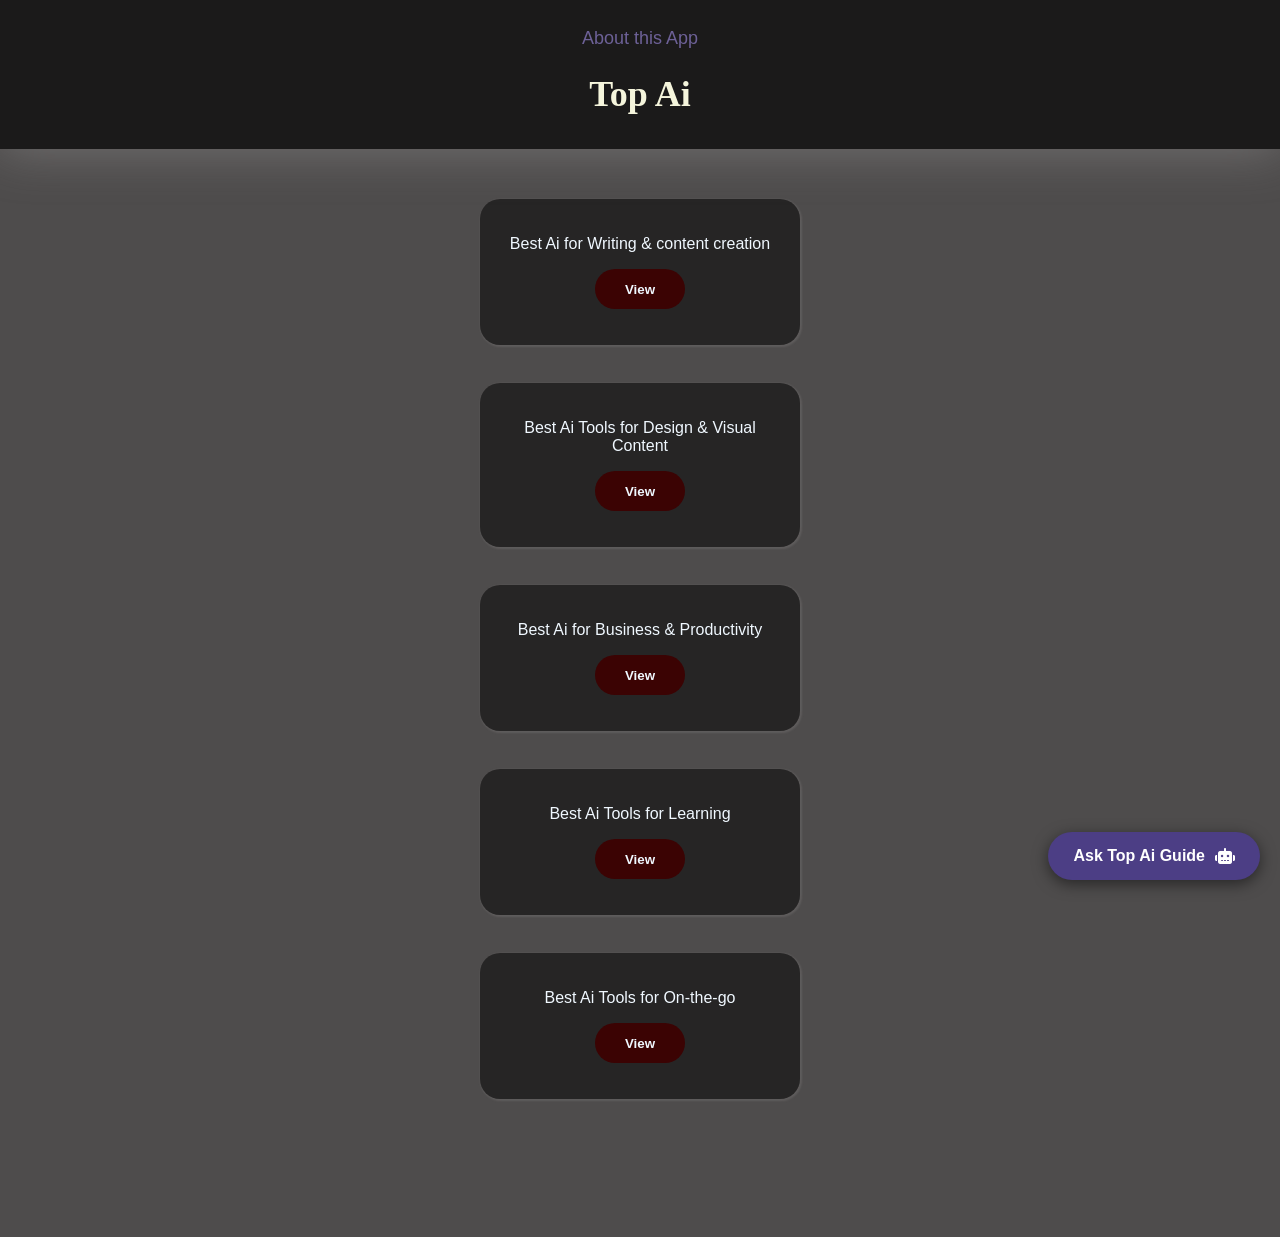
<file: index.html>
<!DOCTYPE html>
<html lang="en">
<head>
    <meta charset="UTF-8">
    <meta name="author" content="Dev.muhammad">
    <meta name="viewport" content="width=device-width, initial-scale=1.0">
    <link rel="icon" type="image/jpg" href="web-icon.jpg">
    <title>Top Ai - Home</title>
    <link rel="stylesheet" href="stle.css">
    <style>
        /* Floating Chat Button for your new Assistant */
        .ai-chat-btn {
            position: fixed;
            bottom: 20px;
            right: 20px;
            background-color: #4c3e85;
            color: white;
            padding: 15px 25px;
            border-radius: 50px;
            text-decoration: none;
            font-weight: bold;
            box-shadow: 0 4px 15px rgba(0,0,0,0.5);
            display: flex;
            align-items: center;
            gap: 10px;
            transition: transform 0.3s ease;
            z-index: 1000;
        }
        header p a {
          text-decoration-line:none;
            text-decoration-color:blue;
        }
        .ai-chat-btn:hover {
            transform: scale(1.1);
            background-color: #5d4ea5;
            color: aqua;
        }
    </style>
</head>
<body>
    <header>
        <p><a href="about.html">About this App</a></p>
        <h1 style="text-align: center;">Top Ai</h1>
    </header>

    <div id="parent">
        <div class="child">
            <p>Best Ai for Writing & content creation</p>
            <p><a href="content_creation.html"><button type="submit">View</button></a></p>
        </div><br>

        <div class="child">
            <p>Best Ai Tools for Design & Visual Content</p>
            <p><a href="design.html"><button type="submit">View</button></a></p>
        </div><br>

        <div class="child">
            <p>Best Ai for Business & Productivity</p>
            <p><a href="business.html"><button type="submit">View</button></a></p>
        </div><br>

        <div class="child">
            <p>Best Ai Tools for Learning</p>
            <p><a href="learning.html"><button type="submit">View</button></a></p>
        </div><br>

        <div class="child">
            <p>Best Ai Tools for On-the-go</p>
            <p><a href="on-the-go.html"><button type="submit">View</button></a></p>
        </div><br>
    </div>

    <!-- Integration: Link to your new Assistant -->
    <a href="ai.html" class="ai-chat-btn">
        <span>Ask Top Ai Guide</span>
        <i class="fas fa-robot"></i>
    </a>

    <!-- Including FontAwesome for the robot icon -->
    <link rel="stylesheet" href="https://cdnjs.cloudflare.com/ajax/libs/font-awesome/6.5.0/css/all.min.css">
<!-- This site is converting visitors into subscribers and customers with https://respond.io --><script id="respondio__widget" src="https://cdn.respond.io/webchat/widget/widget.js?cId=cab8a767fe452cc450cb8e7352e5dc6"></script><!-- https://respond.io -->
</body>
</html>
</file>
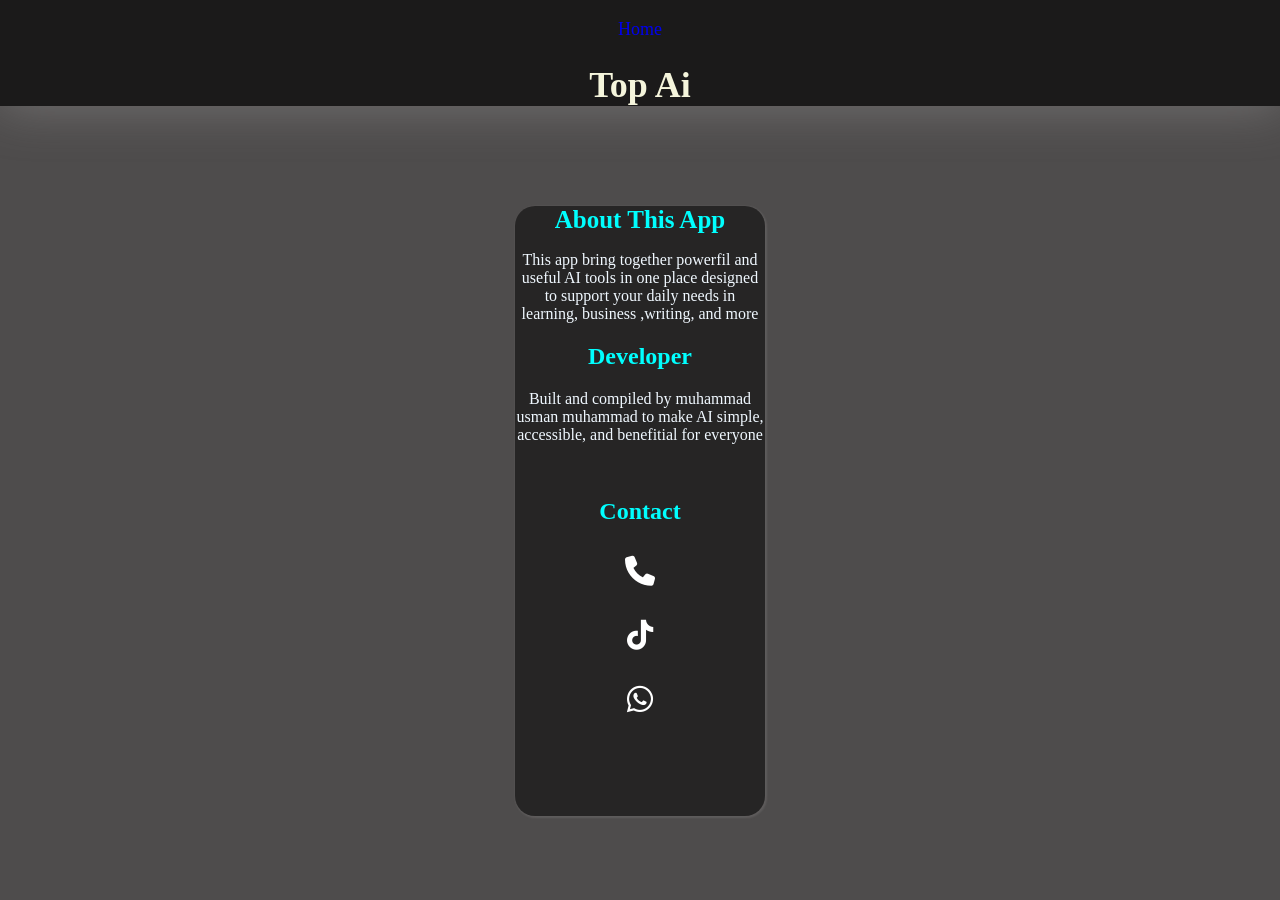
<file: about.html>
<!DOCTYPE html>
<html lang="en">
<head>
    <meta charset="UTF-8">
    <meta name="viewport" content="width=device-width, initial-scale=1.0">
    <title>About</title>
              <link rel="stylesheet" href="https://cdnjs.cloudflare.com/ajax/libs/font-awesome/6.5.0/css/all.min.css">
        <style>
        body{
    background-color: rgba(26, 24, 24, 0.774);
justify-content: center;
margin: 0%;
}
header{
    position: sticky;
    background-color: rgb(27, 26, 26);
    box-shadow:1px 0 50px 1px rgba(173, 172, 172, 0.397);
    color: beige;
    font-family:Matura MT Script Capitals ;
    font-size: 18px;
    text-align: center;
padding-top: 1px;
}
a{
text-decoration-line:none;
    text-decoration-color:blue;
}
a:hover{
    color: brown;
    font-size: 20px;
}

#about{
     margin-top: 100px;
    text-align: center;
    box-shadow: 1px 1px 2px 1px rgba(153, 147, 147, 0.233);
    height: 610px;
    width: 250px;
    border-radius: 20px;
    color: aliceblue;
    background-color: rgba(0, 0, 0, 0.507);
}
    #social a{
      color:white;  
    }
    .p{
     font-size:30px;   
    }
    </style>
</head>
<body>    
  <header>
        <p><a href="index.html">Home</a></p>
        <h1 style="text-align: center;">Top Ai</h1>
    </header>
    <div align="center">
<div id="about">
    <h1 style="font-size: 25px; color: aqua;">About This App</h1>
    <p>
  This app bring together powerfil and useful AI tools in one
  place designed to support your daily needs in learning, business
  ,writing, and more <br>
  <h2 style="color: aqua;">Developer</h2>
  Built and compiled by muhammad usman muhammad to make AI simple,
   accessible, and benefitial for everyone
    </p>
    <br>
<div id="social">
    <h2 style="color: aqua;">Contact</h2>
    <p class="p"><a href="tel:+234 9018914004"><i class="fas fa-phone"></i></a></p>
        <p class="p"><a href="https://www.tiktok.com/@dev.muhammadd?_r=1&_t=ZS-92KlfVjK8Bd"><i class="fab fa-tiktok"></i> </a></p>
    <p class="p"><a href="https://wa.me/+234 9018914004"><i class="fab fa-whatsapp"></i> </a></p>
</div>
</div>
    </div><br><br>
</body>
</html>
</file>
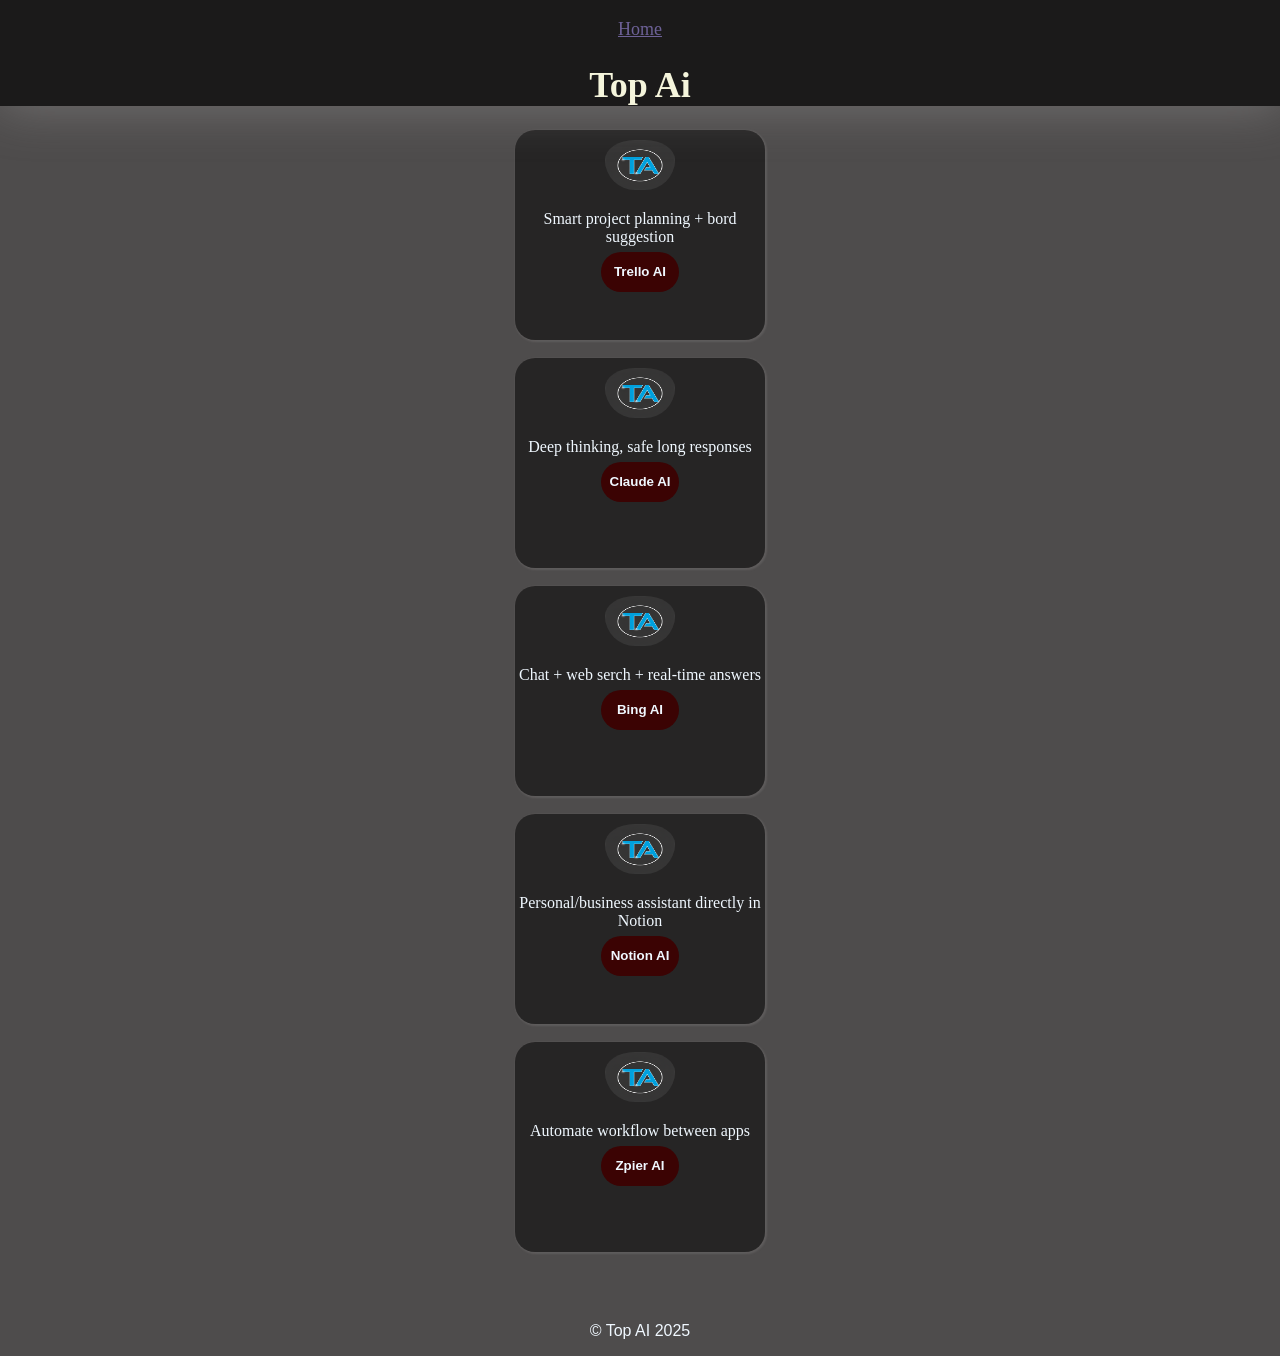
<file: business.html>
<!DOCTYPE html>
<html lang="en">
<head>
    <meta charset="UTF-8">
       <meta name="author" content="Dev.muhammad">
    <meta name="viewport" content="width=device-width, initial-scale=1.0">
    <title>Design</title>
    <style>
       body{
    background-color: rgba(26, 24, 24, 0.774);
justify-content: center;
margin: 0%;
}
header{
    position: sticky;
    background-color: rgb(27, 26, 26);
    box-shadow:1px 0 50px 1px rgba(173, 172, 172, 0.397);
    color: beige;
    font-family:Matura MT Script Capitals ;
    font-size: 18px;
    text-align: center;
padding-top: 1px;
}
header a{
    color: rgb(109, 97, 151);
font-family:Matura MT Script Capitals ;
}
a:hover{
    color: brown;
    font-size: 20px;
}
#parent{
    text-align: center;
    display: flex;
    flex-direction: column;
    justify-content: center;
    align-items: center;

}
.child{
      border-radius: 20px;
    height: 210px;
    width: 250px;
   background-color: rgba(0, 0, 0, 0.507);
     box-shadow: 1px 1px 2px 1px rgba(153, 147, 147, 0.233);
}
img{
    padding-top: 10px;
    width: 70px;
    height: 50px;
    border-radius: 30px;
}
button{
    border-style: none;
    margin-top: -25px;
    height: 40px;
    width: 78px;
    border-radius: 20px;
    background-color: rgb(59, 3, 3);
    color: aliceblue;
font-weight: bold;
}
button:hover{
     width: 80px;
    box-shadow: 1px 1px 1px 1px rgba(233, 230, 230, 0.137);
    cursor: pointer;
}
p{
    color: aliceblue;
    font-family: arial black;
}
    </style>
</head>
<body>
        <header>
        <p><a href="index.html">Home</a></p>
        <h1 style="text-align: center;">Top Ai</h1>
    </header>
    <div id="parent">
        <div class="child">
            <img src="web-icon.jpg" alt="img">
                        <p>Smart project planning + bord suggestion</p>
            <p><a href="https://trello.com"><button type="submit">Trello AI</button></a></p>
        </div><br>
    
            <div class="child">
            <img src="web-icon.jpg" alt="img">
                        <p>Deep thinking, safe long responses</p>
            <p><a href="https://anthropic.com/claude"><button type="submit">Claude AI</button></a></p>
        </div><br>

            <div class="child">
            <img src="web-icon.jpg" alt="img">
             <p>Chat + web serch + real-time answers</p>
            <p><a href="https://www.bing.com/new"><button type="submit">Bing AI</button></a></p>
        </div><br>

            <div class="child">
            <img src="web-icon.jpg" alt="img">
             <p>Personal/business assistant directly in Notion</p>
            <p><a href="https://www.notion.so/ai"><button type="submit">Notion AI</button></a></p>
        </div><br>

            <div class="child">
            <img src="web-icon.jpg" alt="img">
             <p>Automate workflow between apps</p>
            <p><a href="https://zapier.com"><button type="submit">Zpier AI</button></a></p>
        </div><br><br>
    </div><br>
    <p style="text-align: center; font-family: arial;">&copy; Top AI 2025</p>
</body>
</html>
</file>
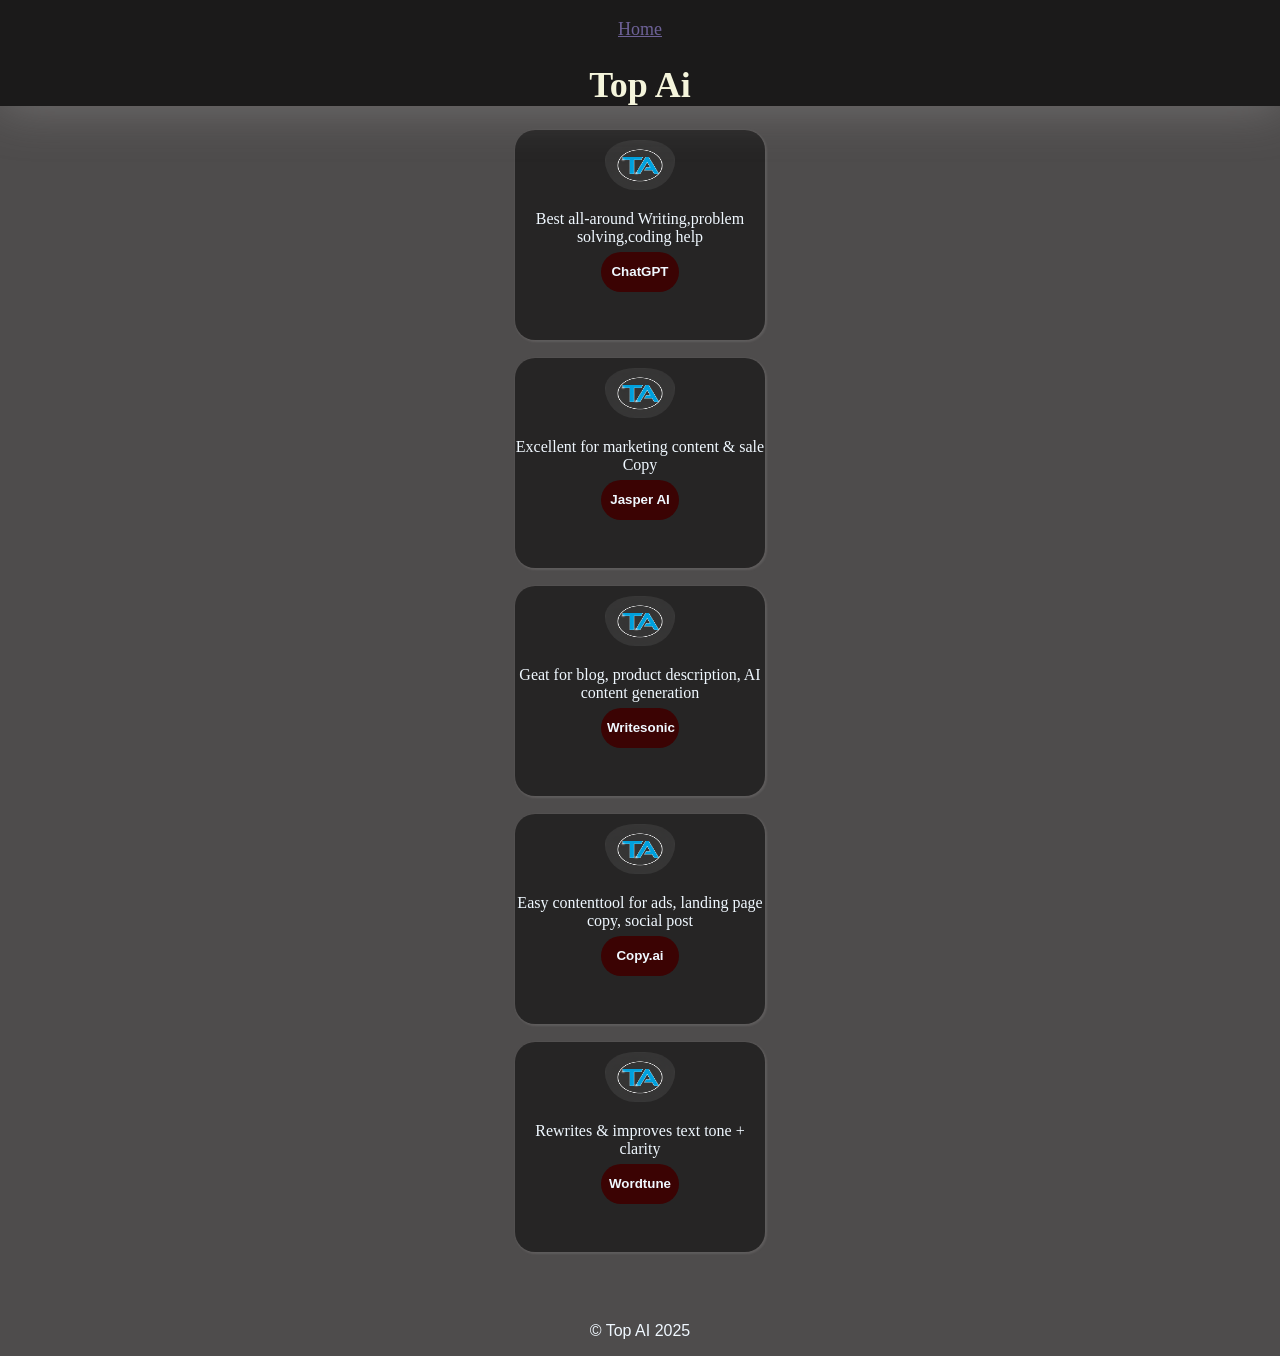
<file: content_creation.html>
<!DOCTYPE html>
<html lang="en">
<head>
    <meta charset="UTF-8">
       <meta name="author" content="Dev.muhammad">
    <meta name="viewport" content="width=device-width, initial-scale=1.0">
    <title>content</title>
    <style>
        body{
    background-color: rgba(26, 24, 24, 0.774);
justify-content: center;
margin: 0%;
}
header{
    position: sticky;
    background-color: rgb(27, 26, 26);
    box-shadow:1px 0 50px 1px rgba(173, 172, 172, 0.397);
    color: beige;
    font-family:Matura MT Script Capitals ;
    font-size: 18px;
    text-align: center;
padding-top: 1px;
}
header a{
    color: rgb(109, 97, 151);
font-family:Matura MT Script Capitals ;
}
a:hover{
    color: brown;
    font-size: 20px;
}
#parent{
    text-align: center;
    display: flex;
    flex-direction: column;
    justify-content: center;
    align-items: center;

}
.child{
      border-radius: 20px;
    height: 210px;
    width: 250px;
   background-color: rgba(0, 0, 0, 0.507);
     box-shadow: 1px 1px 2px 1px rgba(153, 147, 147, 0.233);
}
img{
    padding-top: 10px;
    width: 70px;
    height: 50px;
    border-radius: 30px;
}
button{
    border-style: none;
    margin-top: -25px;
    height: 40px;
    width: 78px;
    border-radius: 20px;
    background-color: rgb(59, 3, 3);
    color: aliceblue;
font-weight: bold;
}
button:hover{
     width: 80px;
    box-shadow: 1px 1px 1px 1px rgba(233, 230, 230, 0.137);
    cursor: pointer;
}
p{
    color: aliceblue;
    font-family: arial black;
}
    </style>
</head>
<body>
    <header>
    <p><a href="index.html">Home</a></p>
        <h1 style="text-align: center;">Top Ai</h1>
    </header>

    <div id="parent">
        <div class="child">
            <img src="web-icon.jpg" alt="img">
                        <p>Best all-around Writing,problem solving,coding help</p>
            <p><a href="https://chat.openai.com"><button type="submit">ChatGPT</button></a></p>
        </div><br>
    
            <div class="child">
            <img src="web-icon.jpg" alt="img">
                        <p>Excellent for marketing content & sale Copy</p>
            <p><a href="https://www.jasper.ai"><button type="submit">Jasper AI</button></a></p>
        </div><br>

            <div class="child">
            <img src="web-icon.jpg" alt="img">
             <p>Geat for blog, product description, AI content generation</p>
            <p><a href="https://www.writesonic.com"><button type="submit">Writesonic</button></a></p>
        </div><br>

            <div class="child">
            <img src="web-icon.jpg" alt="img">
             <p>Easy contenttool for ads, landing page copy, social post</p>
            <p><a href="https://www.copy.ai"><button type="submit">Copy.ai</button></a></p>
        </div><br>

            <div class="child">
            <img src="web-icon.jpg" alt="img">
             <p>Rewrites & improves text tone + clarity</p>
            <p><a href="https://www.wordtune.com"><button type="submit">Wordtune</button></a></p>
        </div><br><br>
    </div><br>
    <p style="text-align: center; font-family: arial;">&copy; Top AI 2025</p>
</body>
</html>
</file>
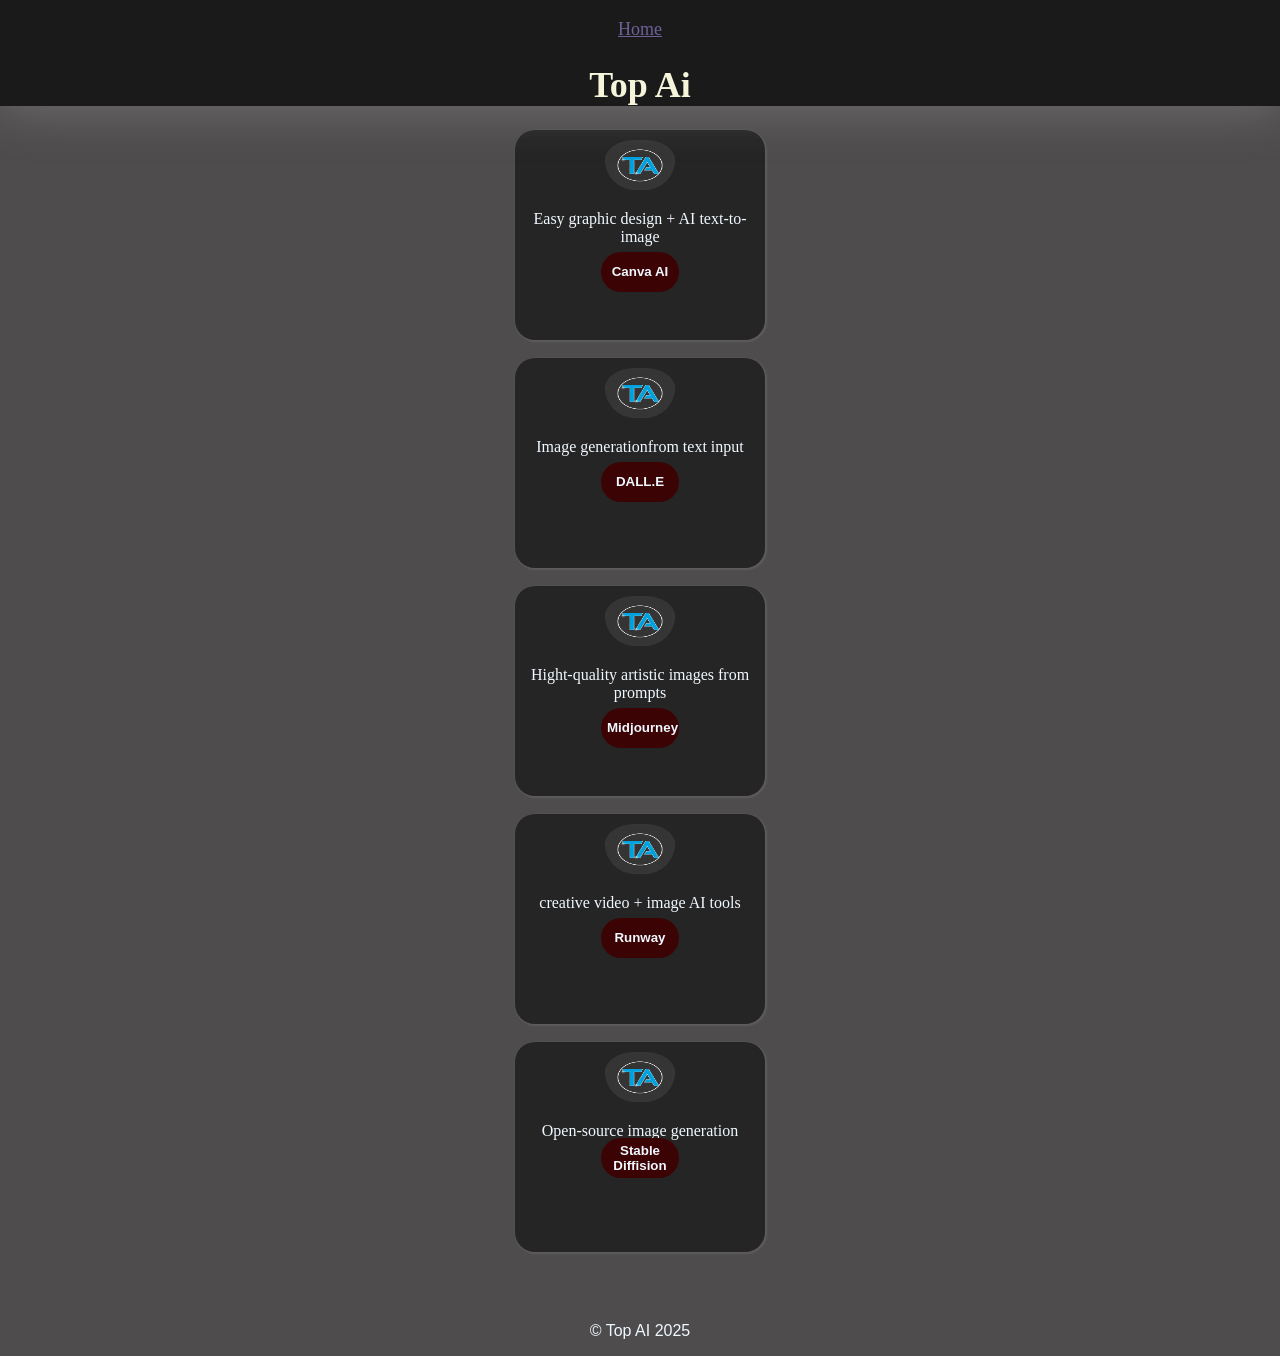
<file: design.html>
<!DOCTYPE html>
<html lang="en">
<head>
    <meta charset="UTF-8">
       <meta name="author" content="Dev.muhammad">
    <meta name="viewport" content="width=device-width, initial-scale=1.0">
    <title>Design</title>
    <style>
       body{
    background-color: rgba(26, 24, 24, 0.774);
justify-content: center;
margin: 0%;
}
header{
    position: sticky;
    background-color: rgb(27, 26, 26);
    box-shadow:1px 0 50px 1px rgba(173, 172, 172, 0.397);
    color: beige;
    font-family:Matura MT Script Capitals ;
    font-size: 18px;
    text-align: center;
padding-top: 1px;
}
header a{
    color: rgb(109, 97, 151);
font-family:Matura MT Script Capitals ;
}
a:hover{
    color: brown;
    font-size: 20px;
}
#parent{
    text-align: center;
    display: flex;
    flex-direction: column;
    justify-content: center;
    align-items: center;

}
.child{
      border-radius: 20px;
    height: 210px;
    width: 250px;
   background-color: rgba(0, 0, 0, 0.507);
     box-shadow: 1px 1px 2px 1px rgba(153, 147, 147, 0.233);
}
img{
    padding-top: 10px;
    width: 70px;
    height: 50px;
    border-radius: 30px;
}
button{
    border-style: none;
    margin-top: -25px;
    height: 40px;
    width: 78px;
    border-radius: 20px;
    background-color:  rgb(59, 3, 3);
    color: aliceblue;
font-weight: bold;
}
button:hover{
     width: 80px;
    box-shadow: 1px 1px 1px 1px rgba(233, 230, 230, 0.137);
    cursor: pointer;
}
p{
    color: aliceblue;
    font-family: arial black;
}
    </style>
</head>
<body>
        <header>
        <p><a href="index.html">Home</a></p>
        <h1 style="text-align: center;">Top Ai</h1>
    </header>
    <div id="parent">
        <div class="child">
            <img src="web-icon.jpg" alt="img">
                        <p>Easy graphic design + AI text-to-image</p>
            <p><a href="https://www.Canva.com"><button type="submit">Canva AI</button></a></p>
        </div><br>
    
            <div class="child">
            <img src="web-icon.jpg" alt="img">
                        <p>Image generationfrom text input</p>
            <p><a href="https://openai.com/dall-e"><button type="submit">DALL.E </button></a></p>
        </div><br>

            <div class="child">
            <img src="web-icon.jpg" alt="img">
             <p>Hight-quality artistic images from prompts</p>
            <p><a href="https://www.midjourney.com"><button type="submit">Midjourney</button></a></p>
        </div><br>

            <div class="child">
            <img src="web-icon.jpg" alt="img">
             <p>creative video + image AI tools</p>
            <p><a href="https://www.runway.com"><button type="submit">Runway</button></a></p>
        </div><br>

            <div class="child">
            <img src="web-icon.jpg" alt="img">
             <p>Open-source image generation</p>
            <p><a href="https://Stability.ai"><button type="submit">Stable Diffision</button></a></p>
        </div><br><br>
    </div><br>
    <p style="text-align: center; font-family: arial;">&copy; Top AI 2025</p>
</body>
</html>
</file>
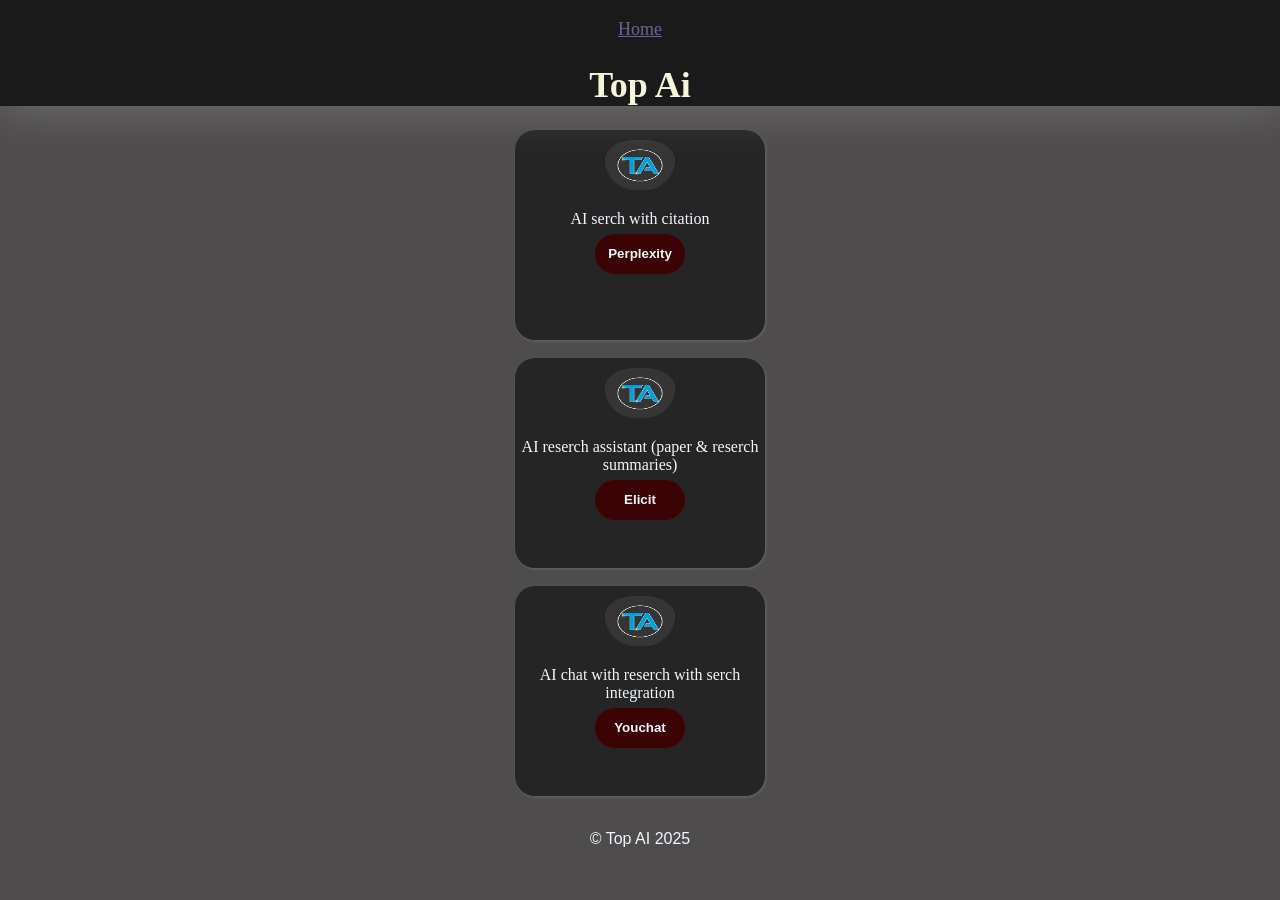
<file: learning.html>
<!DOCTYPE html>
<html lang="en">
<head>
    <meta charset="UTF-8">
       <meta name="author" content="Dev.muhammad">
    <meta name="viewport" content="width=device-width, initial-scale=1.0">
    <title>Design</title>
    <style>
       body{
    background-color: rgba(26, 24, 24, 0.774);
justify-content: center;
margin: 0%;
}
header{
    position: sticky;
    background-color: rgb(27, 26, 26);
    box-shadow:1px 0 50px 1px rgba(173, 172, 172, 0.397);
    color: beige;
    font-family:Matura MT Script Capitals ;
    font-size: 18px;
    text-align: center;
padding-top: 1px;
}
header a{
    color: rgb(109, 97, 151);
font-family:Matura MT Script Capitals ;
}
a:hover{
    color: brown;
    font-size: 20px;
}
#parent{
    text-align: center;
    display: flex;
    flex-direction: column;
    justify-content: center;
    align-items: center;

}
.child{
      border-radius: 20px;
    height: 210px;
    width: 250px;
   background-color: rgba(0, 0, 0, 0.507);
     box-shadow: 1px 1px 2px 1px rgba(153, 147, 147, 0.233);
}
img{
    padding-top: 10px;
    width: 70px;
    height: 50px;
    border-radius: 30px;
}
button{
    border-style: none;
    margin-top: -25px;
    height: 40px;
    width: 90px;
    border-radius: 20px;
    background-color: rgb(59, 3, 3);
    color: aliceblue;
font-weight: bold;
}
button:hover{
     width: 80px;
    box-shadow: 1px 1px 1px 1px rgba(233, 230, 230, 0.137);
    cursor: pointer;
}
p{
    color: aliceblue;
    font-family: arial black;
}
    </style>
</head>
<body>
        <header>
        <p><a href="index.html">Home</a></p>
        <h1 style="text-align: center;">Top Ai</h1>
    </header>
    <div id="parent">
        <div class="child">
            <img src="web-icon.jpg" alt="img">
                        <p>AI serch with citation</p>
            <p><a href="https://www.perplexity.ai"><button type="submit">Perplexity</button></a></p>
        </div><br>
    
            <div class="child">
            <img src="web-icon.jpg" alt="img">
                        <p>AI reserch assistant (paper & reserch summaries)</p>
            <p><a href="https://elicit"><button type="submit">Elicit</button></a></p>
        </div><br>

            <div class="child">
            <img src="web-icon.jpg" alt="img">
             <p>AI chat with reserch with serch integration </p>
            <p><a href="https://you.com"><button type="submit">Youchat</button></a></p>
        </div><br>

    <p style="text-align: center; font-family: arial;">&copy; Top AI 2025</p>
</body>
</html>
</file>
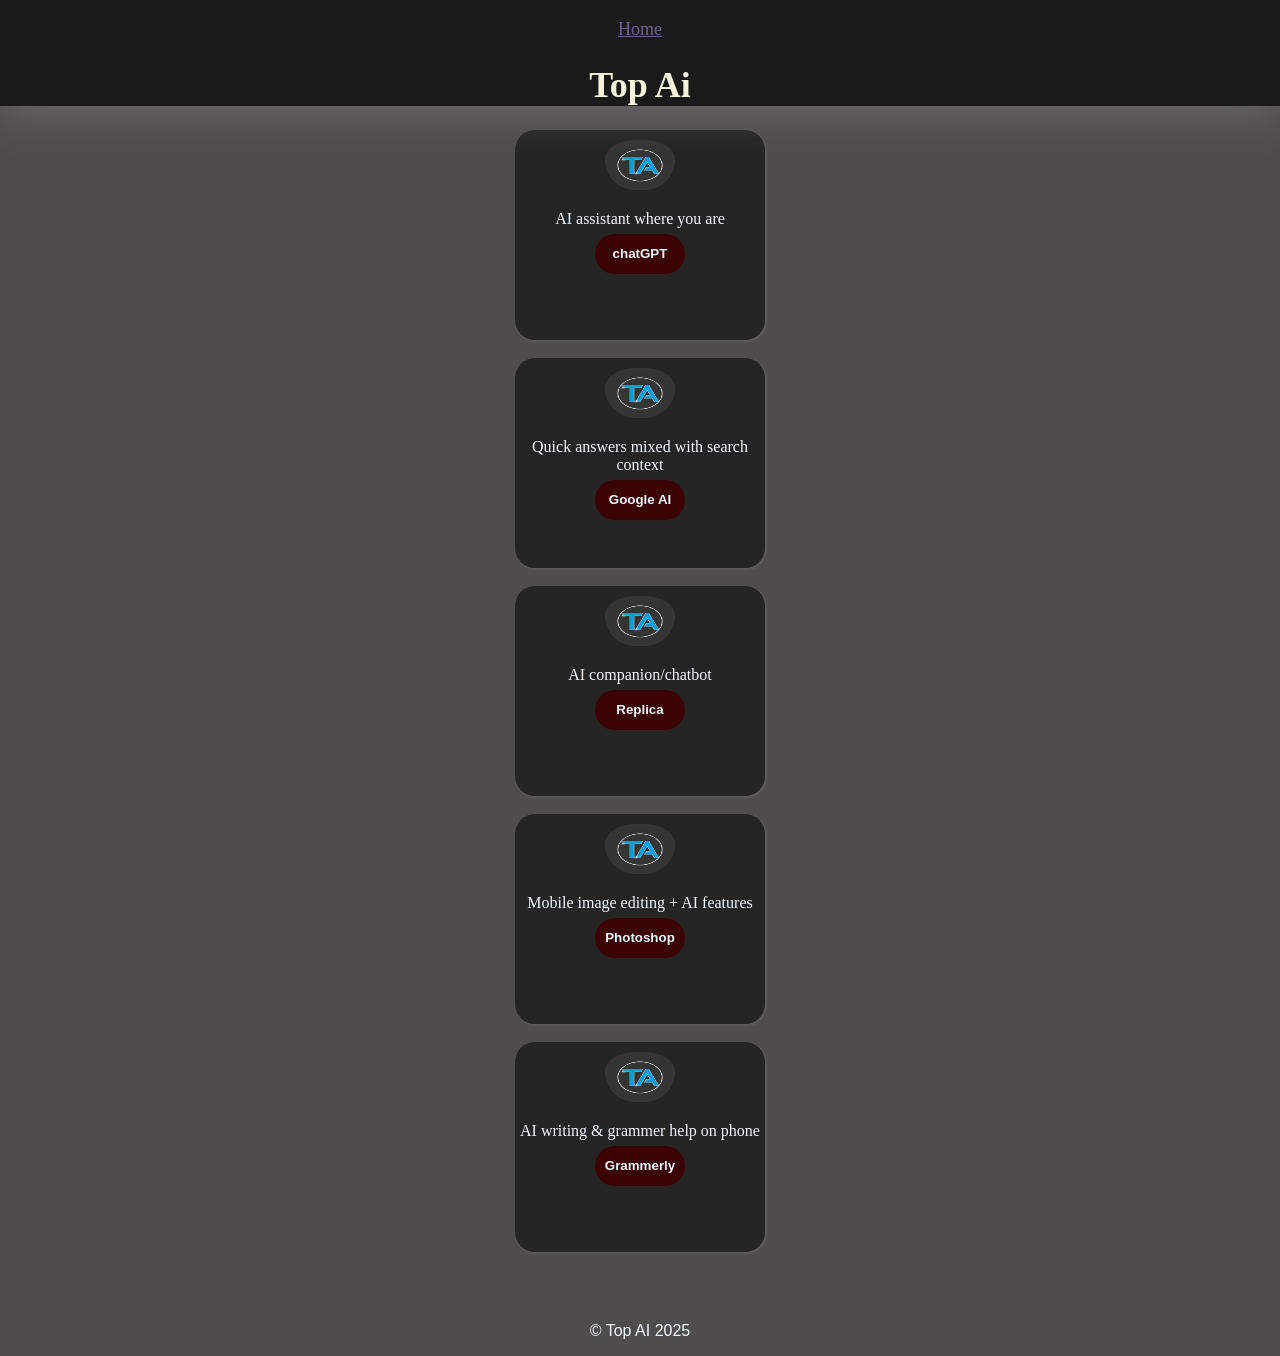
<file: on-the-go.html>
<!DOCTYPE html>
<html lang="en">
<head>
    <meta charset="UTF-8">
       <meta name="author" content="Dev.muhammad">
    <meta name="viewport" content="width=device-width, initial-scale=1.0">
    <title>Design</title>
    <style>
       body{
    background-color: rgba(26, 24, 24, 0.774);
justify-content: center;
margin: 0%;
}
header{
    position: sticky;
    background-color: rgb(27, 26, 26);
    box-shadow:1px 0 50px 1px rgba(173, 172, 172, 0.397);
    color: beige;
    font-family:Matura MT Script Capitals ;
    font-size: 18px;
    text-align: center;
padding-top: 1px;
}
header a{
    color: rgb(109, 97, 151);
font-family:Matura MT Script Capitals ;
}
a:hover{
    color: brown;
    font-size: 20px;
}
#parent{
    text-align: center;
    display: flex;
    flex-direction: column;
    justify-content: center;
    align-items: center;

}
.child{
      border-radius: 20px;
    height: 210px;
    width: 250px;
   background-color: rgba(0, 0, 0, 0.507);
     box-shadow: 1px 1px 2px 1px rgba(153, 147, 147, 0.233);
}
img{
    padding-top: 10px;
    width: 70px;
    height: 50px;
    border-radius: 30px;
}
button{
    border-style: none;
    margin-top: -25px;
    height: 40px;
    width: 90px;
    border-radius: 20px;
    background-color: rgb(59, 3, 3);
    color: aliceblue;
font-weight: bold;
}
button:hover{
     width: 80px;
    box-shadow: 1px 1px 1px 1px rgba(233, 230, 230, 0.137);
    cursor: pointer;
}
p{
    color: aliceblue;
    font-family: arial black;
}
    </style>
</head>
<body>
        <header>
        <p><a href="index.html">Home</a></p>
        <h1 style="text-align: center;">Top Ai</h1>
    </header>
    <div id="parent">
        <div class="child">
            <img src="web-icon.jpg" alt="img">
                        <p>AI assistant where you are</p>
            <p><a href="https://openai.com/chatgpt"><button type="submit">chatGPT</button></a></p>
        </div><br>
    
            <div class="child">
            <img src="web-icon.jpg" alt="img">
                        <p>Quick answers mixed with search context</p>
            <p><a href="https://bard.google.com"><button type="submit">Google AI</button></a></p>
        </div><br>

            <div class="child">
            <img src="web-icon.jpg" alt="img">
             <p>AI companion/chatbot</p>
            <p><a href="https://replika.ai"><button type="submit">Replica</button></a></p>
        </div><br>

            <div class="child">
            <img src="web-icon.jpg" alt="img">
             <p>Mobile image editing + AI features</p>
            <p><a href="https://www.adobe.com/products/photoshop-express.html"><button type="submit">Photoshop</button></a></p>
        </div><br>

            <div class="child">
            <img src="web-icon.jpg" alt="img">
             <p>AI writing & grammer help on phone</p>
            <p><a href="https://grammarly.com/keybord"><button type="submit">Grammerly</button></a></p>
        </div><br><br>
    </div><br>
    <p style="text-align: center; font-family: arial;">&copy; Top AI 2025</p>
</body>
</html>
</file>
<file: stle.css>
body{
    background-color: rgba(26, 24, 24, 0.774);
    justify-content: center;
    margin: 0%;
    font-family: Arial, sans-serif;
}
header{
    position: sticky;
    top: 0;
    z-index: 100;
    background-color: rgb(27, 26, 26);
    box-shadow: 1px 0 50px 1px rgba(173, 172, 172, 0.397);
    color: beige;
    font-family: 'Matura MT Script Capitals', serif;
    font-size: 18px;
    text-align: center;
    padding: 10px 0;
}
header a{
    color: rgb(109, 97, 151);
    text-decoration: none;
}
a:hover{
    color: brown;
    font-size: 1.1em;
}
#parent {  
    margin-top: 50px;
    display: flex;
    flex-direction: column;
    justify-content: center;
    align-items: center;
    text-align: center;
    padding-bottom: 100px;
}
.child {
    box-shadow: 1px 1px 2px 1px rgba(153, 147, 147, 0.233);
    padding: 20px;
    width: 280px;
    border-radius: 20px;
    color: aliceblue;
    background-color: rgba(0, 0, 0, 0.507);
    margin-bottom: 20px;
}
button {
    border-style: none;
    height: 40px;
    width: 90px;
    border-radius: 20px;
    background-color: rgb(59, 3, 3);
    color: aliceblue;
    font-weight: bold;
    cursor: pointer;
    transition: 0.3s;
}
button:hover {
    transform: scale(1.05);
    background-color: rgb(80, 5, 5);
}
p {
    color: aliceblue;
    font-family: 'Arial Black', sans-serif;
}

/* Chatbot Specific Styles */
#chat-container {
    position: fixed;
    bottom: 20px;
    right: 20px;
    z-index: 1000;
}

#chat-toggle-btn {
    background: linear-gradient(135deg, #6d6197, #3b0303);
    color: white;
    border: none;
    padding: 12px 20px;
    border-radius: 50px;
    cursor: pointer;
    display: flex;
    align-items: center;
    gap: 10px;
    box-shadow: 0 4px 15px rgba(0,0,0,0.3);
    width: auto;
}

#chat-window {
    display: none;
    position: absolute;
    bottom: 70px;
    right: 0;
    width: 320px;
    height: 450px;
    background: #1a1818;
    border: 1px solid #444;
    border-radius: 15px;
    flex-direction: column;
    box-shadow: 0 10px 30px rgba(0,0,0,0.5);
    overflow: hidden;
}

#chat-window.active {
    display: flex;
}

#chat-header {
    background: #2b2a2a;
    padding: 15px;
    color: aqua;
    display: flex;
    justify-content: space-between;
    align-items: center;
    font-weight: bold;
}

#chat-messages {
    flex: 1;
    padding: 15px;
    overflow-y: auto;
    display: flex;
    flex-direction: column;
    gap: 10px;
    font-size: 14px;
}

.message {
    padding: 10px;
    border-radius: 10px;
    max-width: 85%;
    line-height: 1.4;
}

.bot-message {
    background: #333;
    color: white;
    align-self: flex-start;
    border-bottom-left-radius: 2px;
}

.user-message {
    background: #6d6197;
    color: white;
    align-self: flex-end;
    border-bottom-right-radius: 2px;
}

#chat-input-area {
    padding: 10px;
    display: flex;
    gap: 5px;
    background: #222;
}

#user-input {
    flex: 1;
    background: #333;
    border: 1px solid #444;
    color: white;
    padding: 8px 12px;
    border-radius: 20px;
    outline: none;
}

#close-chat {
    background: none;
    color: #999;
    width: 30px;
    height: 30px;
}

#send-btn {
    width: 40px;
    height: 40px;
    border-radius: 50%;
    background: #6d6197;
}

/* Mobile responsive adjustments */
@media (max-width: 480px) {
    #chat-window {
        width: calc(100vw - 40px);
        height: 60vh;
    }
}
</file>
